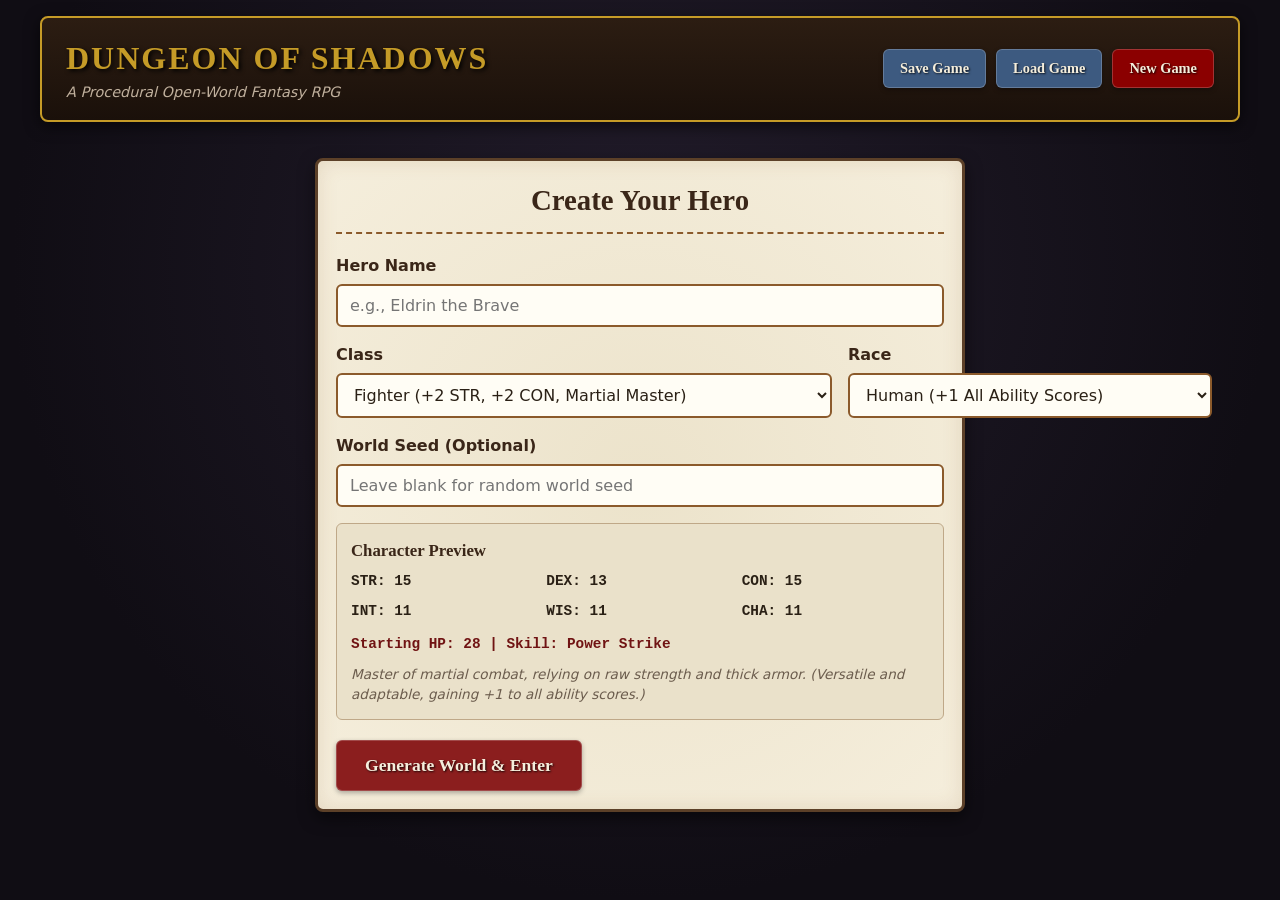
<file: index.html>
<!DOCTYPE html>
<html lang="en">
<head>
  <meta charset="UTF-8">
  <meta name="viewport" content="width=device-width, initial-scale=1.0">
  <title>Dungeon of Shadows - Fantasy RPG</title>
  <link rel="stylesheet" href="style.css">

  <!-- Core Modules -->
  <script src="js/rng.js"></script>
  <script src="js/dice.js"></script>
  <script src="js/data.js"></script>
  <script src="js/state.js"></script>
  <script src="js/save.js"></script>
  <script src="js/time.js"></script>
  <script src="js/terrain.js"></script>
  <script src="js/towns.js"></script>
  <script src="js/roads.js"></script>
  <script src="js/npcs.js"></script>
  <script src="js/monsters.js"></script>
  <script src="js/loot.js"></script>
  <script src="js/dungeons.js"></script>
  <script src="js/quests.js"></script>
  <script src="js/events.js"></script>
  <script src="js/events_world.js"></script>
  <script src="js/reputation.js"></script>
  <script src="js/combat.js"></script>
  <script src="js/narrator.js"></script>
  <script src="js/map.js"></script>
  <script src="js/world.js"></script>
  <script src="js/debug.js"></script>
</head>
<body>
  <div class="app-container">
    <!-- Header -->
    <header class="game-header">
      <div class="header-titles">
        <h1 class="game-title">DUNGEON OF SHADOWS</h1>
        <p class="game-subtitle">A Procedural Open-World Fantasy RPG</p>
      </div>
      <div class="header-actions">
        <button id="btn-save-game" class="btn btn-secondary" title="Save current progress">Save Game</button>
        <button id="btn-load-game" class="btn btn-secondary" title="Load saved progress">Load Game</button>
        <button id="btn-new-game" class="btn btn-danger" title="Start a fresh adventure">New Game</button>
      </div>
    </header>

    <!-- Navigation View Selector -->
    <nav id="view-nav-bar" class="nav-bar hidden" style="display:flex; gap:8px;">
      <button id="nav-btn-world" class="btn btn-secondary active">World Map</button>
      <button id="nav-btn-town" class="btn btn-secondary hidden">Town Hub</button>
      <button id="nav-btn-dungeon" class="btn btn-secondary">Current Dungeon</button>
      <button id="nav-btn-inventory" class="btn btn-secondary">Inventory</button>
      <button id="nav-btn-quests" class="btn btn-secondary">Quests & Reputation</button>
      <button id="nav-btn-settings" class="btn btn-secondary">Settings</button>
    </nav>

    <!-- Character Creation View -->
    <main id="creation-view" class="view-panel">
      <div class="parchment-card creation-card">
        <h2>Create Your Hero</h2>
        <form id="character-creation-form" onsubmit="return false;">
          <div class="form-group">
            <label for="char-name">Hero Name</label>
            <input type="text" id="char-name" name="char-name" maxlength="24" placeholder="e.g., Eldrin the Brave" required autocomplete="off">
          </div>

          <div class="form-grid">
            <div class="form-group">
              <label for="char-class">Class</label>
              <select id="char-class" name="char-class" required>
                <option value="Fighter">Fighter (+2 STR, +2 CON, Martial Master)</option>
                <option value="Wizard">Wizard (+3 INT, +1 WIS, Arcane Spellcaster)</option>
                <option value="Rogue">Rogue (+3 DEX, +1 CHA, Agile Trickster)</option>
                <option value="Cleric">Cleric (+3 WIS, +1 CON, Holy Smite & Heal)</option>
                <option value="Ranger">Ranger (+2 DEX, +2 WIS, Precision Shot)</option>
                <option value="Paladin">Paladin (+2 STR, +2 CON, +1 CHA, Armored Champion)</option>
              </select>
            </div>

            <div class="form-group">
              <label for="char-race">Race</label>
              <select id="char-race" name="char-race" required>
                <option value="Human">Human (+1 All Ability Scores)</option>
                <option value="Elf">Elf (+2 DEX, +1 INT, +1 WIS)</option>
                <option value="Dwarf">Dwarf (+2 CON, +1 STR, +1 WIS)</option>
                <option value="Halfling">Halfling (+2 DEX, +1 CON, +1 CHA)</option>
                <option value="Orc">Orc (+2 STR, +2 CON, Fierce Imposing)</option>
                <option value="Ignan">Ignan (+2 INT, +1 DEX, Fiery Lineage)</option>
              </select>
            </div>
          </div>

          <div class="form-group">
            <label for="world-seed">World Seed (Optional)</label>
            <input type="text" id="world-seed" name="world-seed" placeholder="Leave blank for random world seed">
          </div>

          <!-- Live Preview Box -->
          <div class="preview-box">
            <h3>Character Preview</h3>
            <div id="creation-preview-stats" class="preview-stats">
              <!-- Populated dynamically by script.js -->
            </div>
            <p id="class-description" class="preview-desc"></p>
          </div>

          <button id="btn-start-adventure" type="button" class="btn btn-primary btn-large">Generate World & Enter</button>
        </form>
      </div>
    </main>

    <!-- Main Game View -->
    <main id="game-view" class="view-panel hidden">
      <div class="game-grid">

        <!-- Panel 1: Character Sheet -->
        <section class="parchment-card panel-character" aria-labelledby="char-heading">
          <h2 id="char-heading" class="panel-title">Character Sheet</h2>
          <div class="char-header-info">
            <div class="char-name-display" id="display-char-name">Hero Name</div>
            <div class="char-subtitle-display">
              Level <span id="display-level">1</span> <span id="display-race">Human</span> <span id="display-class">Fighter</span>
            </div>
            <div class="char-subtitle-display" style="color:#8b5a2b; margin-top:2px;">
              <span id="display-date">Year 1 — Spring — Day 1</span>
            </div>
          </div>

          <div class="status-bars">
            <div class="bar-group">
              <div class="bar-label">
                <span>Hit Points (HP)</span>
                <span id="display-hp-text">20 / 20</span>
              </div>
              <div class="meter-bar hp-meter">
                <div id="display-hp-bar" class="meter-fill hp-fill" style="width: 100%;"></div>
              </div>
            </div>

            <div class="bar-group">
              <div class="bar-label">
                <span>Experience (XP)</span>
                <span id="display-xp-text">0 / 100</span>
              </div>
              <div class="meter-bar xp-meter">
                <div id="display-xp-bar" class="meter-fill xp-fill" style="width: 0%;"></div>
              </div>
            </div>
          </div>

          <div class="combat-stats-summary">
            <div class="stat-badge">
              <span class="badge-label">Attack</span>
              <span id="display-attack" class="badge-value">5</span>
            </div>
            <div class="stat-badge">
              <span class="badge-label">Defense</span>
              <span id="display-defense" class="badge-value">12</span>
            </div>
            <div class="stat-badge">
              <span class="badge-label">Gold</span>
              <span id="display-gold" class="badge-value">10</span>
            </div>
          </div>

          <div class="ability-scores-grid">
            <div class="ability-box">
              <span class="ability-name">STR</span>
              <span id="display-str" class="ability-val">10</span>
            </div>
            <div class="ability-box">
              <span class="ability-name">DEX</span>
              <span id="display-dex" class="ability-val">10</span>
            </div>
            <div class="ability-box">
              <span class="ability-name">CON</span>
              <span id="display-con" class="ability-val">10</span>
            </div>
            <div class="ability-box">
              <span class="ability-name">INT</span>
              <span id="display-int" class="ability-val">10</span>
            </div>
            <div class="ability-box">
              <span class="ability-name">WIS</span>
              <span id="display-wis" class="ability-val">10</span>
            </div>
            <div class="ability-box">
              <span class="ability-name">CHA</span>
              <span id="display-cha" class="ability-val">10</span>
            </div>
          </div>
        </section>

        <!-- Main Display Center Panel: Map or Dungeon -->
        <section id="panel-center-display" class="parchment-card panel-dungeon" aria-labelledby="center-heading">
          <!-- World Map View Container -->
          <div id="world-map-container" class="map-container">
            <div class="map-header" style="display:flex; justify-content:space-between; align-items:center; margin-bottom:8px;">
              <h3 id="center-heading" class="room-title">Procedural Island Map</h3>
              <div class="room-badge">WASD / Arrow Keys or Click to Move</div>
            </div>
            <canvas id="world-map-canvas" style="border:2px solid #5c4028; border-radius:6px; background:#000; width:100%; max-height:360px; object-fit:contain;"></canvas>
            <div id="map-location-info" style="margin-top:6px; font-weight:bold; color:#3b2210;">Tile: Unknown</div>
          </div>

          <!-- Town View Container -->
          <div id="town-container" class="town-container hidden">
            <div class="town-header" style="display:flex; justify-content:space-between; align-items:center; margin-bottom:10px;">
              <div>
                <h3 id="town-title" class="room-title">Settlement Hub</h3>
                <div id="town-subtitle" style="font-style:italic; color:#5c4028;">Welcome to town!</div>
              </div>
              <button id="btn-leave-town" class="btn btn-secondary">Leave Town</button>
            </div>

            <div class="town-tabs" style="display:flex; gap:6px; margin-bottom:10px;">
              <button id="town-tab-inn" class="btn btn-mini btn-secondary active">The Inn</button>
              <button id="town-tab-shop" class="btn btn-mini btn-secondary">Blacksmith & Shop</button>
              <button id="town-tab-guild" class="btn btn-mini btn-secondary">Quest Guild Board</button>
              <button id="town-tab-tavern" class="btn btn-mini btn-secondary">Tavern & NPCs</button>
            </div>

            <div id="town-tab-content" class="town-tab-content" style="min-height:220px; background:rgba(255,255,255,0.4); padding:10px; border-radius:6px; border:1px solid #8b5a2b;">
              <!-- Dynamic content -->
            </div>
          </div>

          <!-- Quests Panel View Container -->
          <div id="quests-container" class="quests-container hidden">
            <h3 class="room-title" style="margin-bottom:8px;">Quest Log & Faction Reputation</h3>
            <div id="quests-list-content" style="min-height:220px; background:rgba(255,255,255,0.4); padding:10px; border-radius:6px; border:1px solid #8b5a2b;">
              <!-- Dynamic content -->
            </div>
          </div>

          <!-- Settings View Container -->
          <div id="settings-container" class="settings-container hidden">
            <h3 class="room-title" style="margin-bottom:8px;">Game Settings & AI Narrator</h3>
            <div style="background:rgba(255,255,255,0.4); padding:12px; border-radius:6px; border:1px solid #8b5a2b;">
              <h4>AI Narrator Options (Optional)</h4>
              <p style="font-size:0.85rem; color:#555; margin-bottom:8px;">Enhance quest and NPC dialogue with local/remote LLM endpoints (OpenAI API compliant).</p>
              <div style="display:flex; align-items:center; gap:8px; margin-bottom:10px;">
                <input type="checkbox" id="setting-narrator-enabled">
                <label for="setting-narrator-enabled"><strong>Enable AI Narrator</strong> (Disabled by default)</label>
              </div>
              <div class="form-group" style="margin-bottom:8px;">
                <label for="setting-narrator-endpoint">API Endpoint</label>
                <input type="text" id="setting-narrator-endpoint" placeholder="http://localhost:11434/v1">
              </div>
              <div class="form-group" style="margin-bottom:8px;">
                <label for="setting-narrator-model">Model Name</label>
                <input type="text" id="setting-narrator-model" placeholder="llama3">
              </div>
              <button id="btn-save-settings" class="btn btn-secondary">Save Settings</button>
            </div>
          </div>

          <!-- Dungeon View Container -->
          <div id="dungeon-container" class="dungeon-container hidden">
            <div class="dungeon-header">
              <h3 id="room-title" class="room-title">Entering Dungeon</h3>
              <div id="room-badge" class="room-badge">Room 1 / 10</div>
            </div>
            <p id="room-description" class="room-desc">You step into the dark subterranean dungeon...</p>

            <!-- Monster Display Box -->
            <div id="monster-box" class="monster-card hidden">
              <div class="monster-header">
                <h4 id="monster-name">Goblin</h4>
                <div id="monster-hp-text" class="monster-hp-text">HP: 12/12</div>
              </div>
              <div class="meter-bar enemy-hp-meter">
                <div id="monster-hp-bar" class="meter-fill enemy-hp-fill" style="width: 100%;"></div>
              </div>
              <p id="monster-desc" class="monster-desc">A skulking green-skinned creature wielding a rusty dagger.</p>
            </div>
          </div>

          <!-- Controls Panel -->
          <div class="dungeon-actions">
            <!-- Non-combat action -->
            <div id="non-combat-controls" class="action-buttons-group">
              <button id="btn-room-action" class="btn btn-action">Proceed in Dungeon</button>
            </div>

            <!-- Combat actions -->
            <div id="combat-controls" class="action-buttons-group hidden">
              <button id="btn-attack" class="btn btn-combat btn-attack">Attack</button>
              <button id="btn-skill" class="btn btn-combat btn-secondary">Use Skill</button>
              <button id="btn-defend" class="btn btn-combat btn-defend">Defend</button>
              <button id="btn-combat-potion" class="btn btn-combat btn-potion">Use Potion</button>
              <button id="btn-run" class="btn btn-combat btn-run">Run</button>
            </div>
          </div>
        </section>

        <!-- Panel 3: Inventory & Equipment -->
        <section class="parchment-card panel-inventory" aria-labelledby="inventory-heading">
          <h2 id="inventory-heading" class="panel-title">Inventory</h2>

          <div class="equipment-section">
            <div class="section-subtitle">Equipped Gear</div>
            <div class="equipped-slots">
              <div class="slot-item">
                <span class="slot-label">Weapon:</span>
                <span id="equipped-weapon-name" class="slot-value">None</span>
                <button id="btn-unequip-weapon" class="btn btn-mini hidden">Unequip</button>
              </div>
              <div class="slot-item">
                <span class="slot-label">Shield:</span>
                <span id="equipped-armor-name" class="slot-value">None</span>
                <button id="btn-unequip-armor" class="btn btn-mini hidden">Unequip</button>
              </div>
            </div>
          </div>

          <div class="items-section">
            <div class="section-subtitle">Carrying Items</div>
            <div id="inventory-list" class="inventory-list">
              <!-- Dynamically rendered list -->
            </div>
          </div>
        </section>

        <!-- Panel 4: Adventure Log -->
        <section class="parchment-card panel-log" aria-labelledby="log-heading">
          <div class="log-header">
            <h2 id="log-heading" class="panel-title">Adventure Log</h2>
            <button id="btn-clear-log" class="btn btn-mini">Clear</button>
          </div>
          <div id="combat-log" class="combat-log" role="log" aria-live="polite" aria-relevant="additions">
            <!-- Dynamic log entries -->
          </div>
        </section>

      </div>
    </main>

    <!-- Victory Screen -->
    <div id="victory-modal" class="modal-backdrop hidden">
      <div class="parchment-card modal-card victory-card">
        <h2 class="modal-title victory-title">VICTORY!</h2>
        <p class="modal-narrative">The Dark Knight has fallen.<br>You have conquered the Dungeon of Shadows!</p>

        <div class="final-stats-box">
          <h3>Hero Summary</h3>
          <ul id="victory-stats-list" class="stats-summary-list"></ul>
        </div>

        <div style="display:flex; gap:10px; justify-content:center;">
          <button id="btn-victory-continue" class="btn btn-primary btn-large">Continue Open World</button>
          <button id="btn-victory-restart" class="btn btn-secondary btn-large">New Adventure</button>
        </div>
      </div>
    </div>

    <!-- Game Over Screen -->
    <div id="gameover-modal" class="modal-backdrop hidden">
      <div class="parchment-card modal-card gameover-card">
        <h2 class="modal-title gameover-title">GAME OVER</h2>
        <p class="modal-narrative">Your hero has fallen in the Dungeon of Shadows.</p>

        <div class="final-stats-box">
          <h3>Hero Summary</h3>
          <ul id="gameover-stats-list" class="stats-summary-list"></ul>
        </div>

        <button id="btn-gameover-restart" class="btn btn-danger btn-large">Start New Game</button>
      </div>
    </div>

    <!-- Toast Messages -->
    <div id="toast-container" class="toast-container" aria-live="assertive"></div>
  </div>

  <script src="script.js"></script>
</body>
</html>
</file>
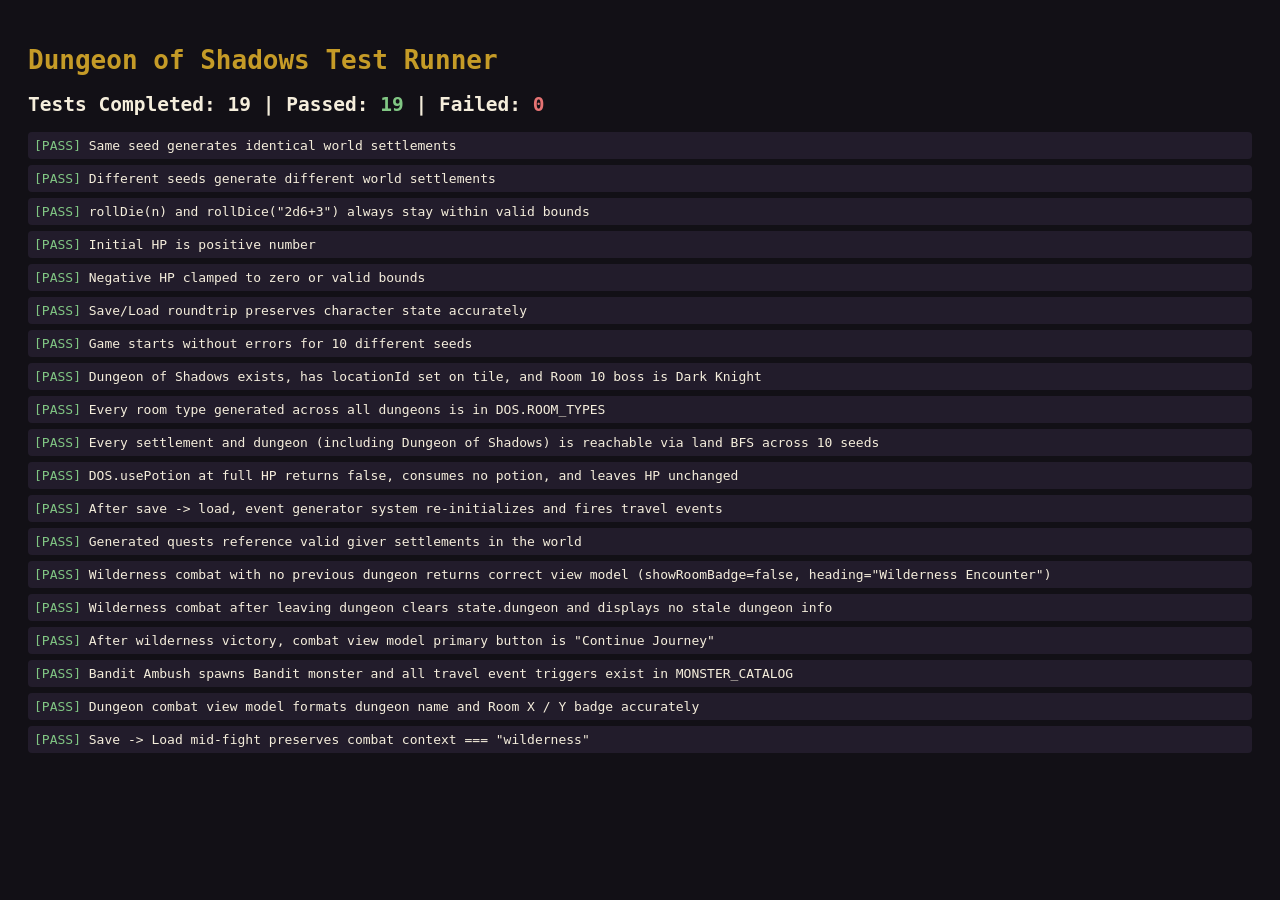
<file: tests.html>
<!DOCTYPE html>
<html lang="en">
<head>
  <meta charset="UTF-8">
  <title>Dungeon of Shadows - In-Browser Test Runner</title>
  <style>
    body { font-family: monospace; background: #121016; color: #f5eedc; padding: 20px; }
    h1 { color: #c59b27; }
    .pass { color: #81c784; }
    .fail { color: #e57373; font-weight: bold; }
    .test-case { margin: 6px 0; padding: 6px; background: #221c2b; border-radius: 4px; }
  </style>
</head>
<body>
  <h1>Dungeon of Shadows Test Runner</h1>
  <div id="test-results">Running tests...</div>

  <!-- Load scripts in order -->
  <script src="js/rng.js"></script>
  <script src="js/dice.js"></script>
  <script src="js/data.js"></script>
  <script src="js/state.js"></script>
  <script src="js/save.js"></script>
  <script src="js/time.js"></script>
  <script src="js/terrain.js"></script>
  <script src="js/towns.js"></script>
  <script src="js/roads.js"></script>
  <script src="js/npcs.js"></script>
  <script src="js/monsters.js"></script>
  <script src="js/loot.js"></script>
  <script src="js/dungeons.js"></script>
  <script src="js/quests.js"></script>
  <script src="js/events.js"></script>
  <script src="js/events_world.js"></script>
  <script src="js/reputation.js"></script>
  <script src="js/combat.js"></script>
  <script src="js/narrator.js"></script>
  <script src="js/map.js"></script>
  <script src="js/world.js"></script>
  <script src="tests/tests.js"></script>
</body>
</html>
</file>
<file: style.css>
/* Dungeon of Shadows - Styling */

:root {
  --bg-dark: #121016;
  --bg-panel: #f5eedc;
  --bg-panel-header: #3a2618;
  --border-gold: #c59b27;
  --border-dark: #2c1a0e;
  --text-dark: #2a2015;
  --text-light: #f5eedc;
  --text-muted: #6b5c4d;

  --primary-btn: #8b1e1e;
  --primary-btn-hover: #a82424;
  --secondary-btn: #3d5a80;
  --secondary-btn-hover: #4e73a3;
  --action-btn: #2b7a4b;
  --action-btn-hover: #35945b;
  --danger-btn: #9c27b0;
  --danger-btn-hover: #b92ed1;

  --hp-color: #2e7d32;
  --hp-bg: #dcedc8;
  --enemy-hp-color: #c62828;
  --enemy-hp-bg: #ffcdd2;
  --xp-color: #1565c0;
  --xp-bg: #bbdefb;

  --font-heading: 'Georgia', 'Times New Roman', serif;
  --font-body: 'Segoe UI', system-ui, -apple-system, sans-serif;
  --font-mono: 'Courier New', Courier, monospace;
}

* {
  box-sizing: border-box;
  margin: 0;
  padding: 0;
}

body {
  background-color: var(--bg-dark);
  background-image:
    radial-gradient(circle at 50% 30%, #221c2b 0%, #100d14 70%),
    repeating-linear-gradient(45deg, rgba(0,0,0,0.1) 0px, rgba(0,0,0,0.1) 2px, transparent 2px, transparent 4px);
  color: var(--text-dark);
  font-family: var(--font-body);
  font-size: 15px;
  line-height: 1.5;
  min-height: 100vh;
  display: flex;
  justify-content: center;
  align-items: flex-start;
  padding: 16px;
}

/* Container */
.app-container {
  width: 100%;
  max-width: 1200px;
  display: flex;
  flex-direction: column;
  gap: 16px;
}

/* Header */
.game-header {
  background: linear-gradient(180deg, #2c1d12 0%, #1a100a 100%);
  border: 2px solid var(--border-gold);
  border-radius: 8px;
  padding: 16px 24px;
  display: flex;
  justify-content: space-between;
  align-items: center;
  flex-wrap: wrap;
  gap: 16px;
  box-shadow: 0 4px 15px rgba(0, 0, 0, 0.6);
}

.header-titles .game-title {
  font-family: var(--font-heading);
  color: var(--border-gold);
  font-size: 2rem;
  letter-spacing: 2px;
  text-shadow: 2px 2px 4px #000;
}

.header-titles .game-subtitle {
  color: #c0b09d;
  font-size: 0.9rem;
  font-style: italic;
}

.header-actions {
  display: flex;
  gap: 10px;
  flex-wrap: wrap;
}

/* Buttons */
.btn {
  font-family: var(--font-heading);
  font-weight: bold;
  font-size: 0.9rem;
  padding: 10px 16px;
  border: 1px solid rgba(255, 255, 255, 0.2);
  border-radius: 6px;
  cursor: pointer;
  transition: all 0.2s ease-in-out;
  display: inline-flex;
  align-items: center;
  justify-content: center;
  color: var(--text-light);
  text-shadow: 1px 1px 2px rgba(0, 0, 0, 0.8);
  box-shadow: 0 2px 5px rgba(0,0,0,0.3);
}

.btn:hover:not(:disabled) {
  transform: translateY(-1px);
  box-shadow: 0 4px 8px rgba(0,0,0,0.4);
}

.btn:active:not(:disabled) {
  transform: translateY(1px);
  box-shadow: 0 1px 3px rgba(0,0,0,0.4);
}

.btn:focus-visible {
  outline: 3px solid #ffd700;
  outline-offset: 2px;
}

.btn:disabled {
  opacity: 0.5;
  cursor: not-allowed;
  filter: grayscale(80%);
}

.btn-primary { background-color: var(--primary-btn); }
.btn-primary:hover:not(:disabled) { background-color: var(--primary-btn-hover); }

.btn-secondary { background-color: var(--secondary-btn); }
.btn-secondary:hover:not(:disabled) { background-color: var(--secondary-btn-hover); }

.btn-action { background-color: var(--action-btn); width: 100%; font-size: 1.1rem; padding: 12px; }
.btn-action:hover:not(:disabled) { background-color: var(--action-btn-hover); }

.btn-danger { background-color: #8b0000; }
.btn-danger:hover:not(:disabled) { background-color: #a80000; }

.btn-large {
  font-size: 1.1rem;
  padding: 14px 28px;
}

.btn-mini {
  padding: 4px 10px;
  font-size: 0.75rem;
  background-color: #5a4638;
}
.btn-mini:hover:not(:disabled) {
  background-color: #735948;
}

/* Combat buttons */
.btn-combat {
  flex: 1 1 calc(50% - 8px);
  min-width: 120px;
  padding: 12px 10px;
  font-size: 1rem;
}
.btn-attack { background-color: #8b1e1e; }
.btn-attack:hover:not(:disabled) { background-color: #a82424; }

.btn-defend { background-color: #2c5e8a; }
.btn-defend:hover:not(:disabled) { background-color: #3878b0; }

.btn-potion { background-color: #1e7d44; }
.btn-potion:hover:not(:disabled) { background-color: #279e56; }

.btn-run { background-color: #7d5a1e; }
.btn-run:hover:not(:disabled) { background-color: #9e7227; }

/* Parchment Card Styling */
.parchment-card {
  background: var(--bg-panel);
  background-image: radial-gradient(#ece3cb, #f5eedc);
  border: 3px solid #5c4028;
  border-radius: 8px;
  box-shadow: 0 6px 16px rgba(0, 0, 0, 0.5), inset 0 0 20px rgba(139, 90, 43, 0.15);
  padding: 18px;
  position: relative;
}

.panel-title {
  font-family: var(--font-heading);
  color: var(--bg-panel-header);
  font-size: 1.25rem;
  border-bottom: 2px solid #8b5a2b;
  padding-bottom: 6px;
  margin-bottom: 12px;
  text-transform: uppercase;
  letter-spacing: 1px;
}

/* View Panels */
.view-panel {
  width: 100%;
}

.hidden {
  display: none !important;
}

/* Creation Form */
.creation-card {
  max-width: 650px;
  margin: 20px auto;
}

.creation-card h2 {
  font-family: var(--font-heading);
  color: var(--bg-panel-header);
  font-size: 1.8rem;
  text-align: center;
  margin-bottom: 20px;
  border-bottom: 2px dashed #8b5a2b;
  padding-bottom: 10px;
}

.form-group {
  margin-bottom: 16px;
  display: flex;
  flex-direction: column;
  gap: 6px;
}

.form-group label {
  font-weight: bold;
  color: var(--bg-panel-header);
  font-size: 1rem;
}

.form-group input,
.form-group select {
  padding: 10px 12px;
  border: 2px solid #8b5a2b;
  border-radius: 6px;
  background-color: #fffdf5;
  color: var(--text-dark);
  font-size: 1rem;
  font-family: var(--font-body);
}

.form-group input:focus,
.form-group select:focus {
  outline: none;
  border-color: #1565c0;
  box-shadow: 0 0 5px rgba(21, 101, 192, 0.5);
}

.form-grid {
  display: grid;
  grid-template-columns: 1fr 1fr;
  gap: 16px;
}

.preview-box {
  background-color: #eae1ca;
  border: 1px solid #bfa888;
  border-radius: 6px;
  padding: 14px;
  margin: 16px 0 20px 0;
}

.preview-box h3 {
  font-family: var(--font-heading);
  font-size: 1.05rem;
  color: var(--bg-panel-header);
  margin-bottom: 8px;
}

.preview-stats {
  display: grid;
  grid-template-columns: repeat(3, 1fr);
  gap: 8px;
  font-family: var(--font-mono);
  font-size: 0.9rem;
  font-weight: bold;
  margin-bottom: 8px;
}

.preview-desc {
  font-size: 0.85rem;
  color: var(--text-muted);
  font-style: italic;
}

/* Main Layout Grid */
.game-grid {
  display: grid;
  grid-template-columns: 320px 1fr;
  grid-template-rows: auto auto;
  gap: 16px;
}

/* Character Panel */
.panel-character {
  grid-column: 1;
  grid-row: 1 / span 2;
  display: flex;
  flex-direction: column;
  gap: 14px;
}

.char-header-info {
  background-color: #e8decc;
  padding: 10px;
  border-radius: 6px;
  border-left: 4px solid #8b5a2b;
}

.char-name-display {
  font-family: var(--font-heading);
  font-size: 1.3rem;
  font-weight: bold;
  color: #3b2210;
  word-break: break-word;
}

.char-subtitle-display {
  font-size: 0.9rem;
  color: var(--text-muted);
  font-weight: 600;
}

/* Meters / Progress bars */
.bar-group {
  margin-bottom: 10px;
}

.bar-label {
  display: flex;
  justify-content: space-between;
  font-size: 0.8rem;
  font-weight: bold;
  margin-bottom: 3px;
  color: var(--bg-panel-header);
}

.meter-bar {
  height: 18px;
  background-color: #d1c5b0;
  border: 1px solid #735948;
  border-radius: 9px;
  overflow: hidden;
  box-shadow: inset 0 2px 4px rgba(0,0,0,0.3);
}

.meter-fill {
  height: 100%;
  transition: width 0.3s ease-in-out;
}

.hp-fill { background-color: var(--hp-color); }
.enemy-hp-fill { background-color: var(--enemy-hp-color); }
.xp-fill { background-color: var(--xp-color); }

.combat-stats-summary {
  display: flex;
  justify-content: space-between;
  gap: 8px;
}

.stat-badge {
  flex: 1;
  background-color: #e3d7bf;
  border: 1px solid #ab9273;
  border-radius: 6px;
  padding: 6px 4px;
  text-align: center;
  display: flex;
  flex-direction: column;
}

.badge-label {
  font-size: 0.75rem;
  text-transform: uppercase;
  color: var(--text-muted);
  font-weight: bold;
}

.badge-value {
  font-family: var(--font-heading);
  font-size: 1.1rem;
  font-weight: bold;
  color: var(--bg-panel-header);
}

.ability-scores-grid {
  display: grid;
  grid-template-columns: repeat(3, 1fr);
  gap: 8px;
}

.ability-box {
  background: #ede3ce;
  border: 1px solid #bba383;
  border-radius: 4px;
  padding: 6px;
  text-align: center;
}

.ability-name {
  display: block;
  font-size: 0.7rem;
  font-weight: bold;
  color: var(--text-muted);
}

.ability-val {
  font-family: var(--font-mono);
  font-size: 1.05rem;
  font-weight: bold;
  color: #2b1d12;
}

/* Dungeon Panel */
.panel-dungeon {
  grid-column: 2;
  grid-row: 1;
  display: flex;
  flex-direction: column;
  justify-content: space-between;
  min-height: 280px;
}

.dungeon-header {
  display: flex;
  justify-content: space-between;
  align-items: center;
}

.room-badge {
  background-color: #3a2618;
  color: var(--border-gold);
  font-family: var(--font-heading);
  font-size: 0.85rem;
  font-weight: bold;
  padding: 4px 10px;
  border-radius: 12px;
  border: 1px solid var(--border-gold);
}

.room-content {
  margin: 12px 0;
  flex-grow: 1;
}

.room-title {
  font-family: var(--font-heading);
  font-size: 1.3rem;
  color: #3b2210;
  margin-bottom: 6px;
}

.room-desc {
  font-size: 0.95rem;
  color: #403225;
  margin-bottom: 14px;
}

/* Monster Card */
.monster-card {
  background-color: #e6d8c0;
  border: 2px solid #8b2b2b;
  border-radius: 6px;
  padding: 12px;
  margin-top: 10px;
  box-shadow: 0 2px 6px rgba(0,0,0,0.15);
}

.monster-header {
  display: flex;
  justify-content: space-between;
  align-items: center;
  margin-bottom: 6px;
}

.monster-header h4 {
  font-family: var(--font-heading);
  font-size: 1.1rem;
  color: #701313;
}

.monster-hp-text {
  font-weight: bold;
  font-size: 0.85rem;
  color: #701313;
}

.monster-desc {
  font-size: 0.85rem;
  font-style: italic;
  color: #524233;
  margin-top: 6px;
}

.dungeon-actions {
  margin-top: 12px;
  padding-top: 10px;
  border-top: 1px dashed #a38c71;
}

.action-buttons-group {
  display: flex;
  flex-wrap: wrap;
  gap: 8px;
}

/* Inventory Panel */
.panel-inventory {
  grid-column: 1;
  /* Occupies part of left panel if needed or split, wait: in grid layout, character is 1, 1/span 2. Let's adjust bottom row grid. */
}

/* Re-adjusting bottom row grid */
.game-grid {
  display: grid;
  grid-template-columns: 320px 1fr;
  grid-template-rows: auto auto;
  gap: 16px;
}

.panel-character {
  grid-column: 1;
  grid-row: 1;
}

.panel-inventory {
  grid-column: 1;
  grid-row: 2;
}

.panel-dungeon {
  grid-column: 2;
  grid-row: 1;
}

.panel-log {
  grid-column: 2;
  grid-row: 2;
}

/* Equipment / Inventory styling */
.section-subtitle {
  font-family: var(--font-heading);
  font-size: 0.85rem;
  font-weight: bold;
  color: var(--text-muted);
  text-transform: uppercase;
  margin-bottom: 6px;
  border-bottom: 1px solid #d4c4a8;
}

.equipped-slots {
  display: flex;
  flex-direction: column;
  gap: 6px;
  margin-bottom: 14px;
}

.slot-item {
  display: flex;
  justify-content: space-between;
  align-items: center;
  background-color: #eae0c9;
  padding: 6px 10px;
  border-radius: 4px;
  font-size: 0.85rem;
}

.slot-label {
  font-weight: bold;
  color: var(--text-muted);
}

.slot-value {
  font-weight: bold;
  color: #2b1d12;
}

.inventory-list {
  display: flex;
  flex-direction: column;
  gap: 6px;
  max-height: 180px;
  overflow-y: auto;
  padding-right: 4px;
}

.inventory-item {
  display: flex;
  justify-content: space-between;
  align-items: center;
  background-color: #efe6d3;
  border: 1px solid #c9b89a;
  border-radius: 4px;
  padding: 6px 10px;
  font-size: 0.85rem;
}

.item-info {
  display: flex;
  flex-direction: column;
}

.item-name {
  font-weight: bold;
  color: var(--text-dark);
}

.item-qty {
  font-size: 0.75rem;
  color: var(--text-muted);
}

.item-actions {
  display: flex;
  gap: 4px;
}

/* Adventure Log */
.panel-log {
  display: flex;
  flex-direction: column;
}

.log-header {
  display: flex;
  justify-content: space-between;
  align-items: center;
}

.combat-log {
  background-color: #1c1510;
  color: #d6c8b4;
  font-family: var(--font-mono);
  font-size: 0.85rem;
  border: 2px solid #5c4028;
  border-radius: 6px;
  padding: 10px;
  height: 200px;
  overflow-y: auto;
  display: flex;
  flex-direction: column;
  gap: 4px;
}

.log-entry {
  padding: 2px 4px;
  border-bottom: 1px solid #2e2219;
  line-height: 1.4;
  word-break: break-word;
}

.log-entry.info { color: #d6c8b4; }
.log-entry.player-hit { color: #81c784; }
.log-entry.player-crit { color: #ffd54f; font-weight: bold; }
.log-entry.enemy-hit { color: #e57373; }
.log-entry.enemy-crit { color: #ff5252; font-weight: bold; }
.log-entry.miss { color: #b0bec5; }
.log-entry.heal { color: #4db6ac; }
.log-entry.levelup { color: #ba68c8; font-weight: bold; }
.log-entry.loot { color: #ffb74d; }
.log-entry.system { color: #64b5f6; font-style: italic; }

/* Modals */
.modal-backdrop {
  position: fixed;
  top: 0;
  left: 0;
  width: 100vw;
  height: 100vh;
  background-color: rgba(0, 0, 0, 0.85);
  display: flex;
  justify-content: center;
  align-items: center;
  z-index: 1000;
  padding: 16px;
}

.modal-card {
  max-width: 500px;
  width: 100%;
  text-align: center;
  animation: modalAppear 0.3s ease-out;
}

@keyframes modalAppear {
  from { opacity: 0; transform: scale(0.9); }
  to { opacity: 1; transform: scale(1); }
}

.victory-title {
  color: #2e7d32;
  font-size: 2.2rem;
  border-bottom: 2px solid #2e7d32;
  padding-bottom: 8px;
  margin-bottom: 12px;
}

.gameover-title {
  color: #c62828;
  font-size: 2.2rem;
  border-bottom: 2px solid #c62828;
  padding-bottom: 8px;
  margin-bottom: 12px;
}

.modal-narrative {
  font-size: 1.1rem;
  font-style: italic;
  margin-bottom: 16px;
  color: #3e2723;
}

.final-stats-box {
  background-color: #e8decc;
  border: 1px solid #bfa888;
  border-radius: 6px;
  padding: 12px;
  margin-bottom: 20px;
  text-align: left;
}

.final-stats-box h3 {
  font-family: var(--font-heading);
  font-size: 1rem;
  color: var(--bg-panel-header);
  border-bottom: 1px solid #c9b89a;
  padding-bottom: 4px;
  margin-bottom: 8px;
}

.stats-summary-list {
  list-style-type: none;
  display: flex;
  flex-direction: column;
  gap: 4px;
  font-size: 0.95rem;
}

.stats-summary-list li {
  display: flex;
  justify-content: space-between;
}

/* Toast Messages */
.toast-container {
  position: fixed;
  bottom: 20px;
  right: 20px;
  z-index: 1100;
  display: flex;
  flex-direction: column;
  gap: 8px;
  max-width: 320px;
}

.toast {
  background-color: #2c1d12;
  color: #f5eedc;
  border: 1px solid var(--border-gold);
  border-radius: 6px;
  padding: 12px 16px;
  box-shadow: 0 4px 10px rgba(0,0,0,0.5);
  font-size: 0.9rem;
  animation: toastFade 3s forwards;
}

@keyframes toastFade {
  0% { opacity: 0; transform: translateY(10px); }
  10% { opacity: 1; transform: translateY(0); }
  80% { opacity: 1; transform: translateY(0); }
  100% { opacity: 0; transform: translateY(-10px); }
}

/* Responsive Media Queries */
@media (max-width: 850px) {
  .game-grid {
    grid-template-columns: 1fr;
    grid-template-rows: auto;
  }

  .panel-character,
  .panel-dungeon,
  .panel-inventory,
  .panel-log {
    grid-column: 1;
    grid-row: auto;
  }

  .form-grid {
    grid-template-columns: 1fr;
  }

  .header-titles .game-title {
    font-size: 1.5rem;
  }
}
</file>
